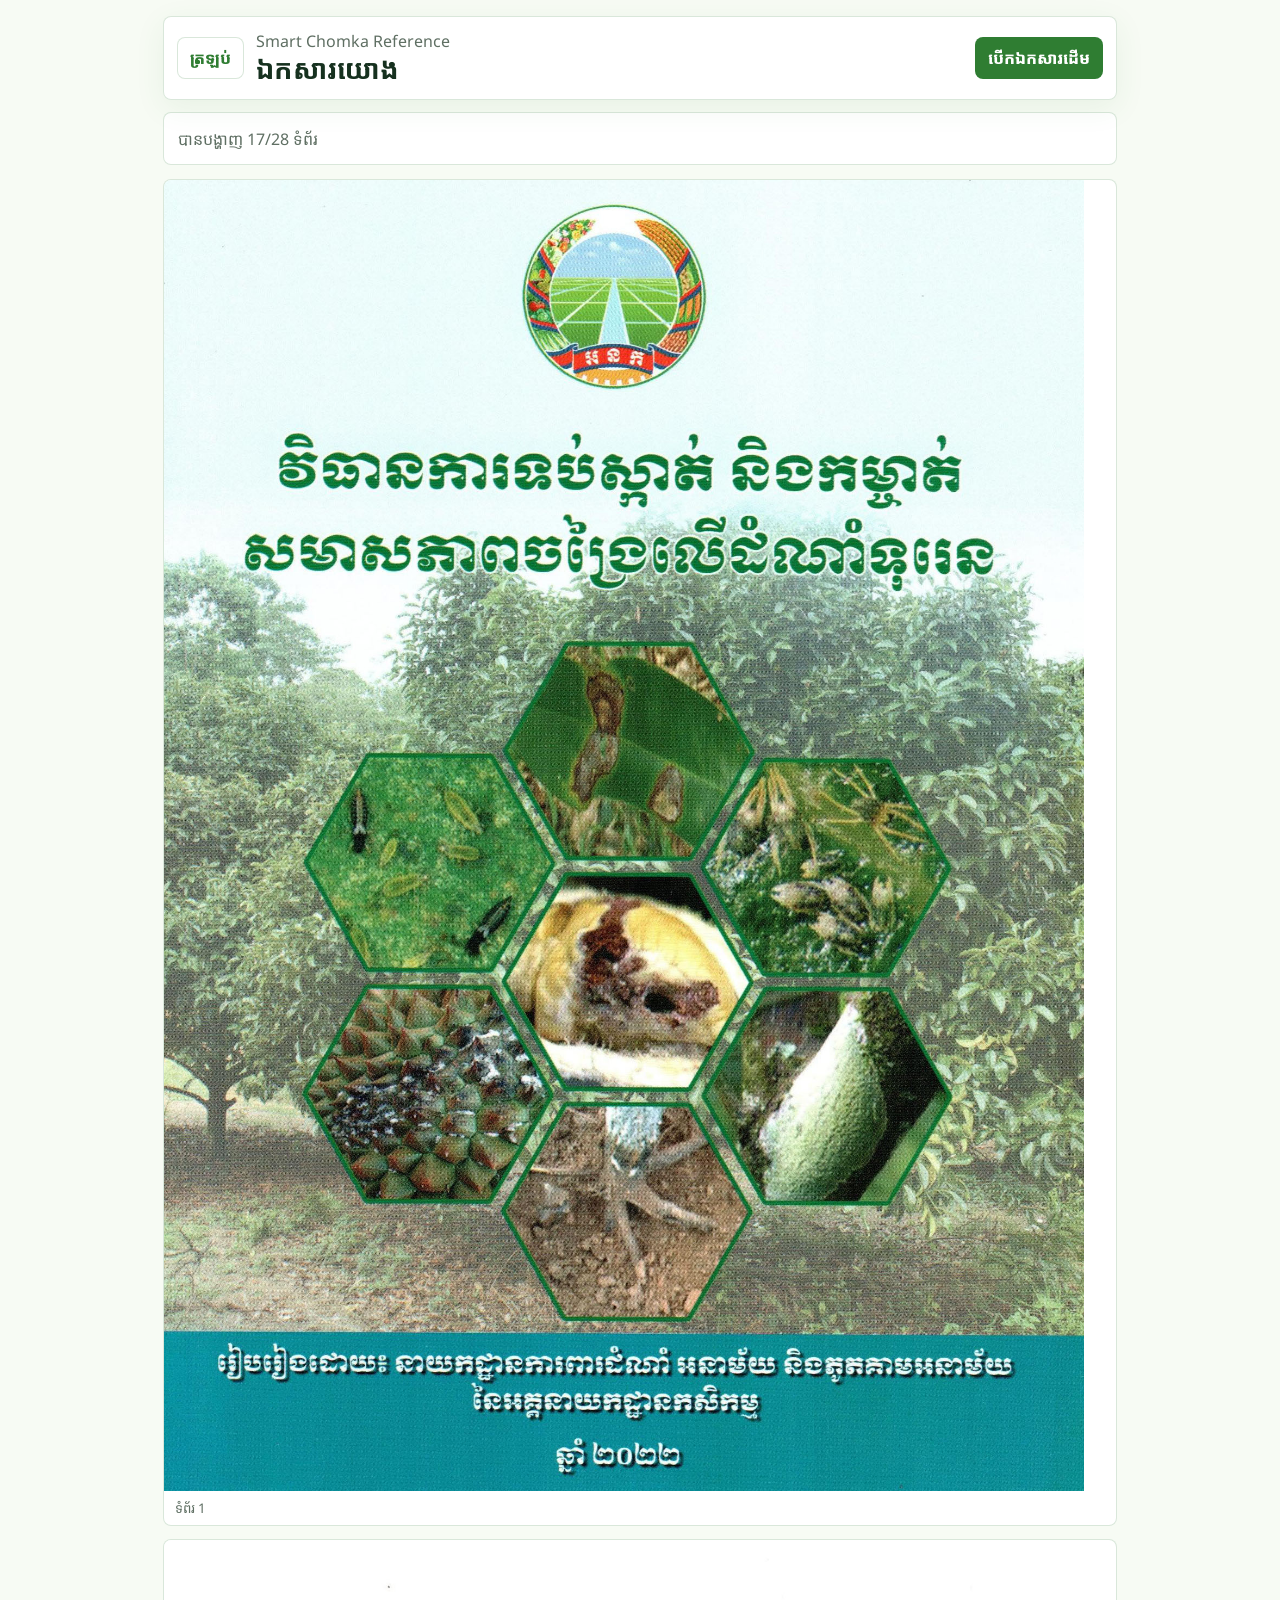
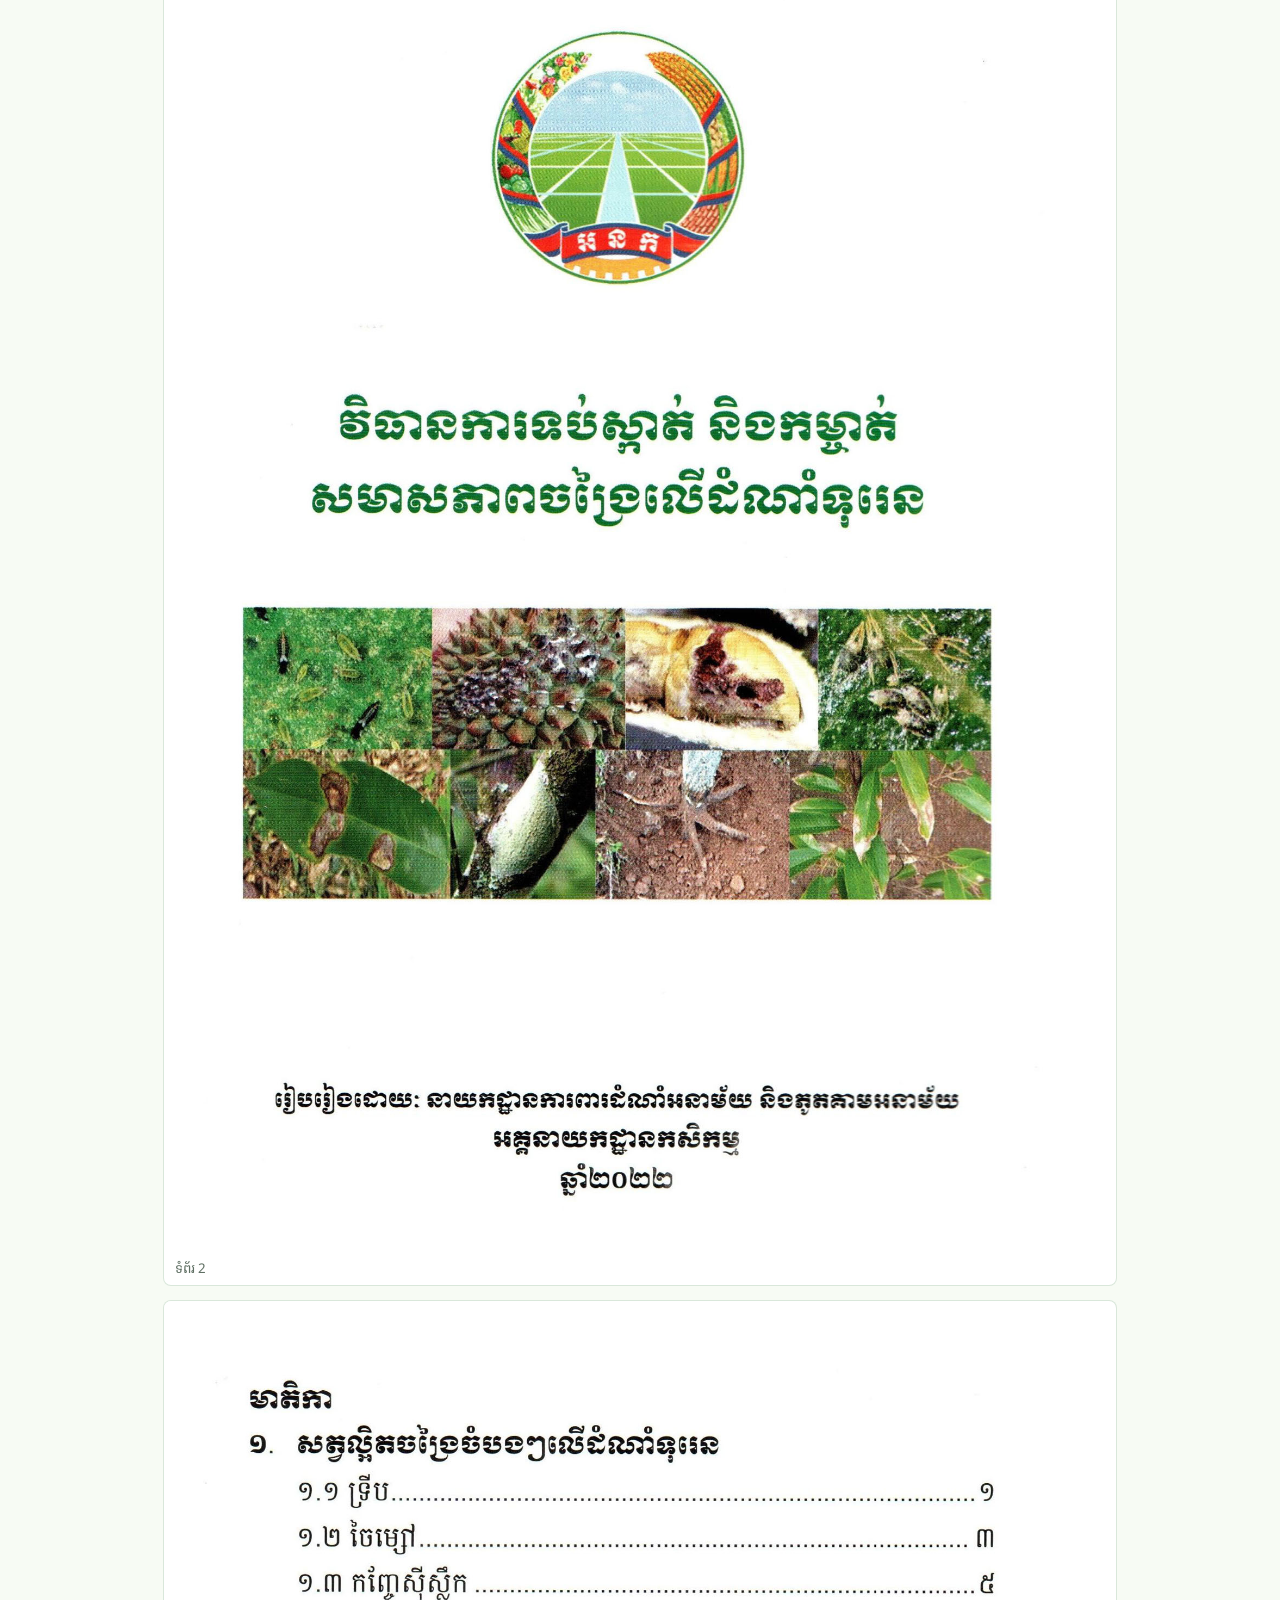
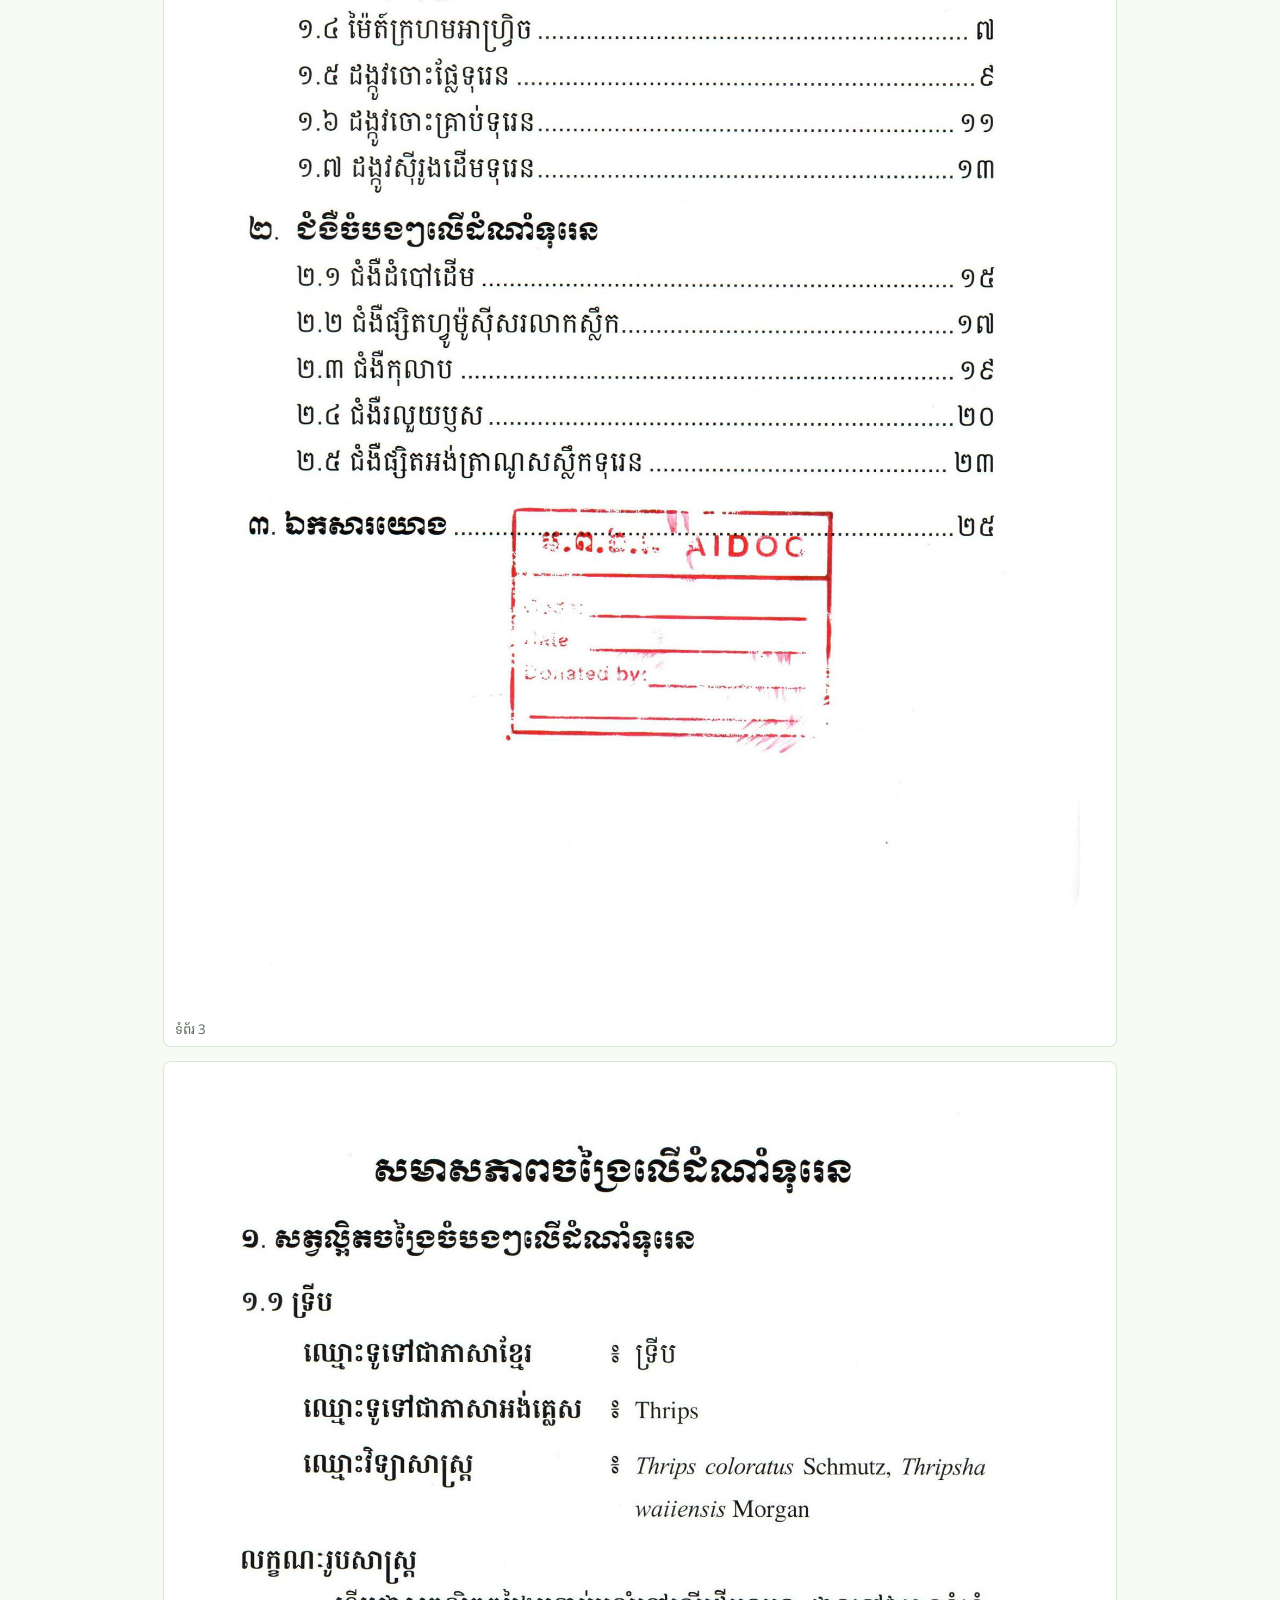
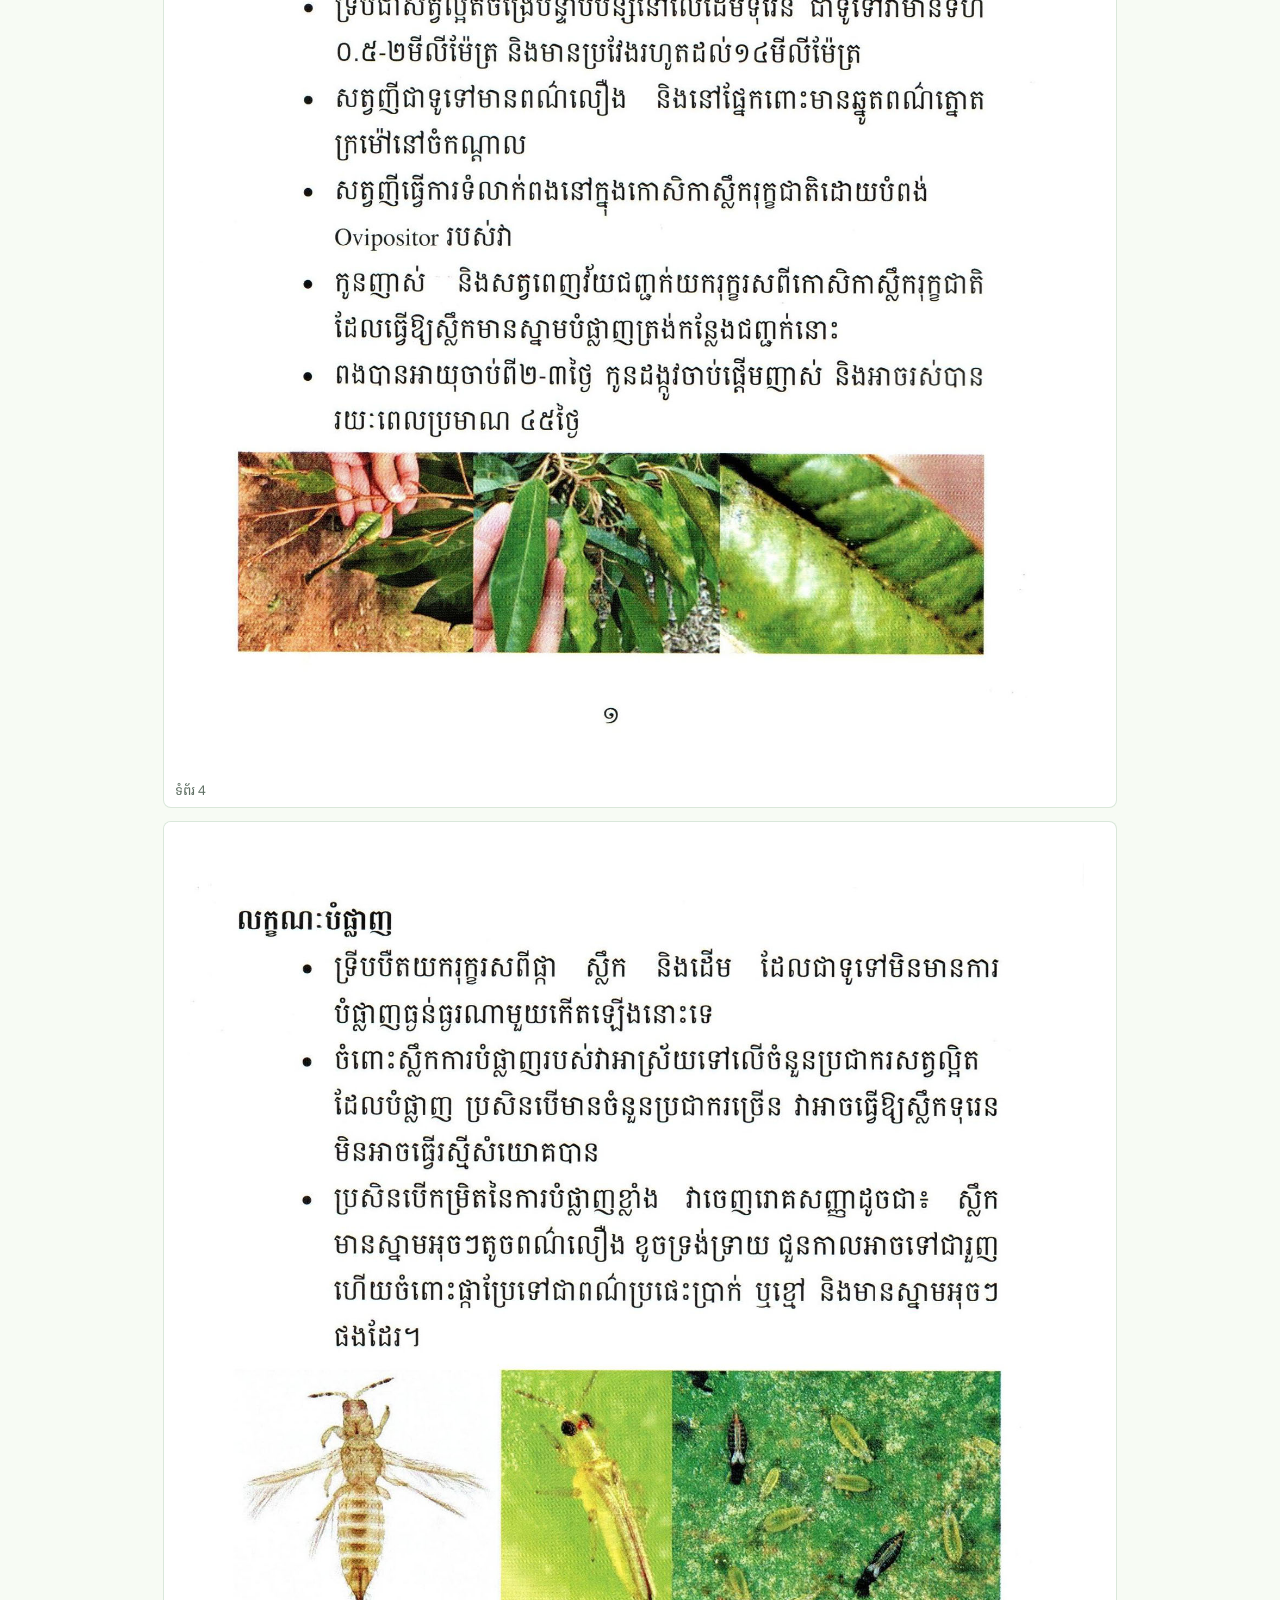
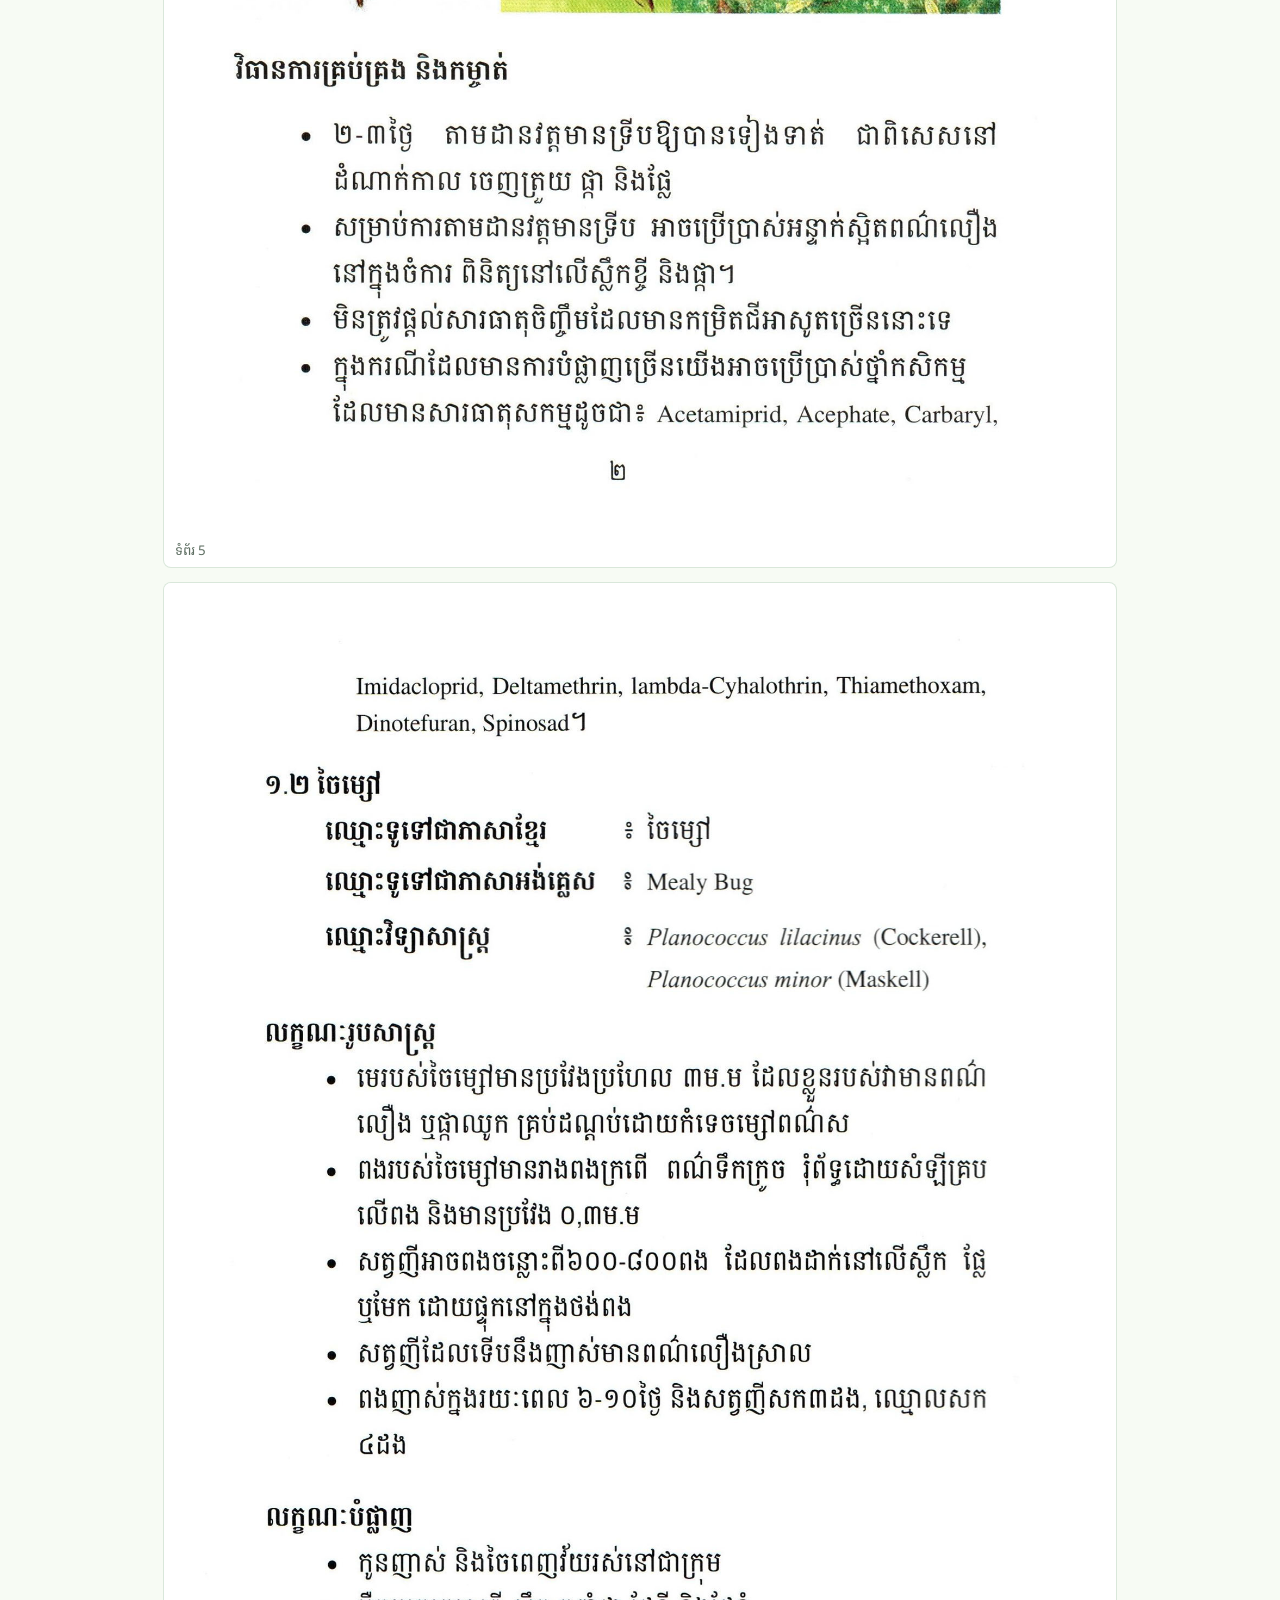
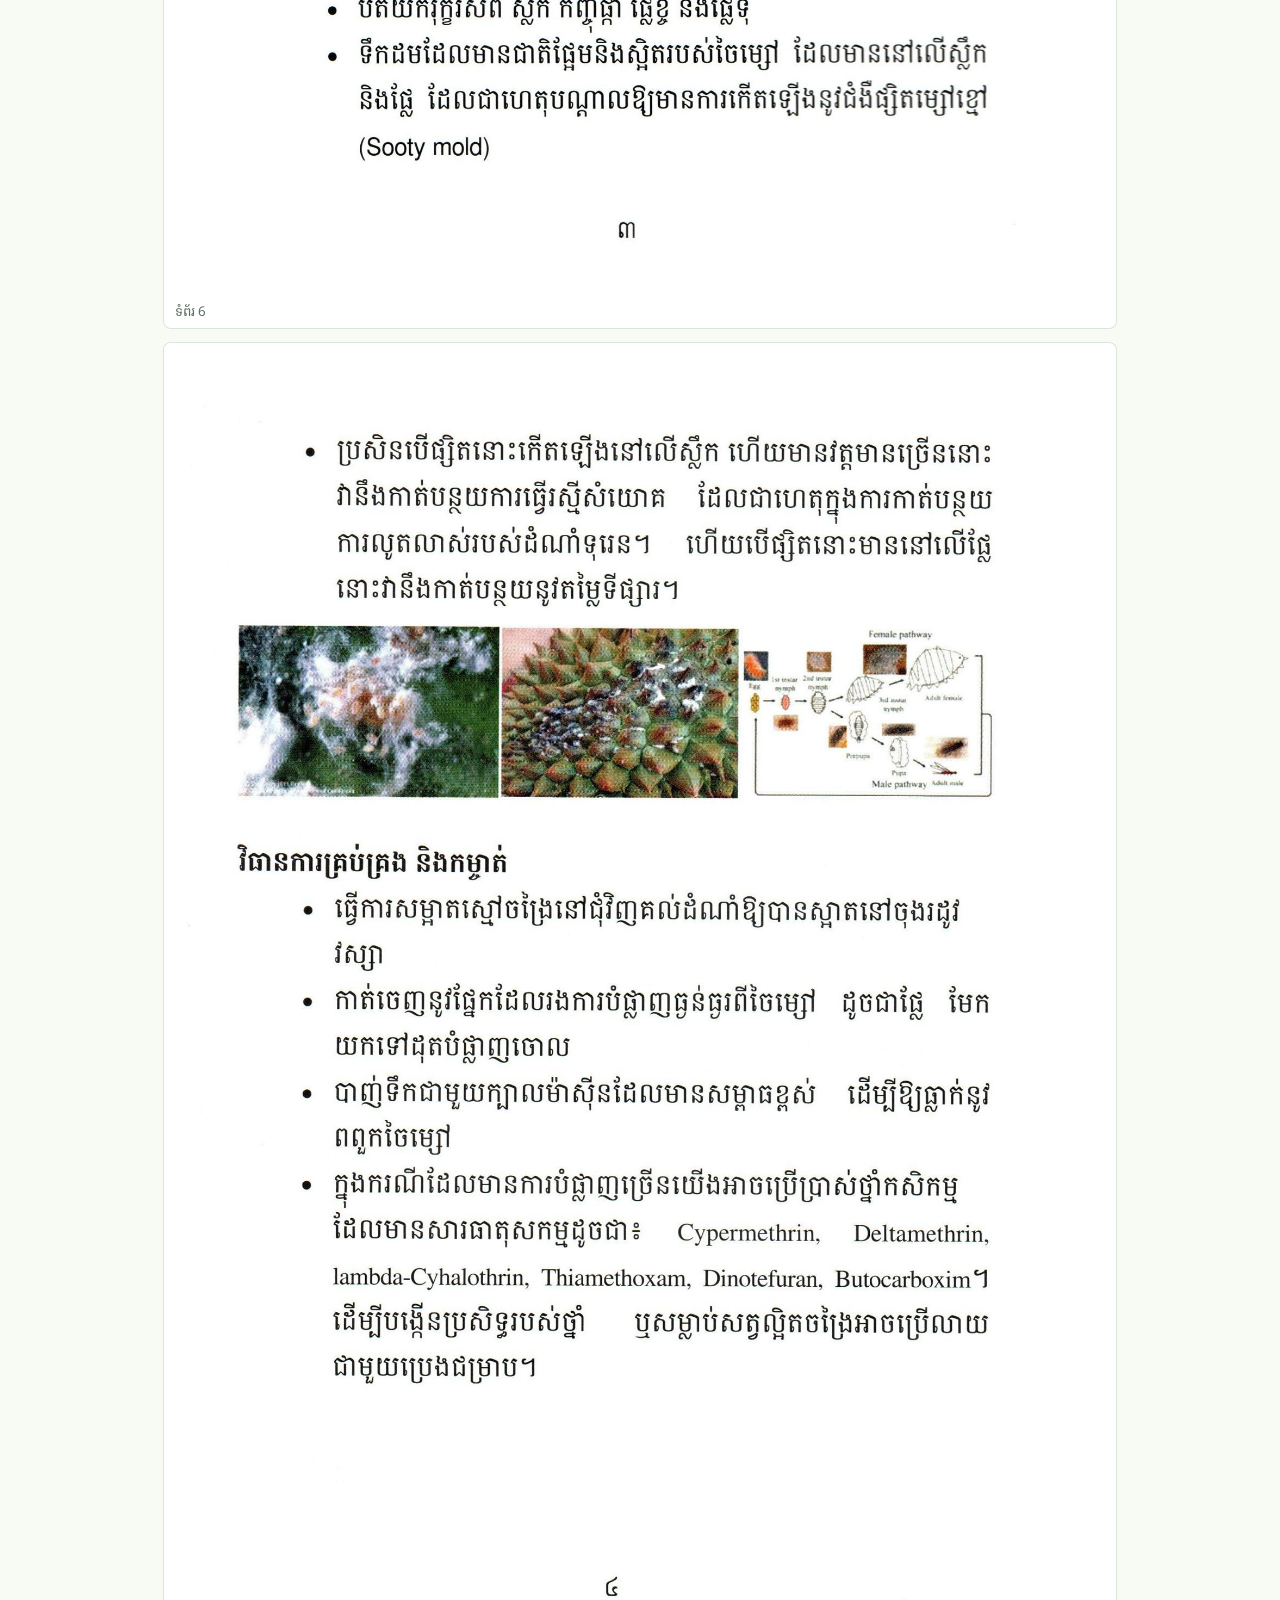
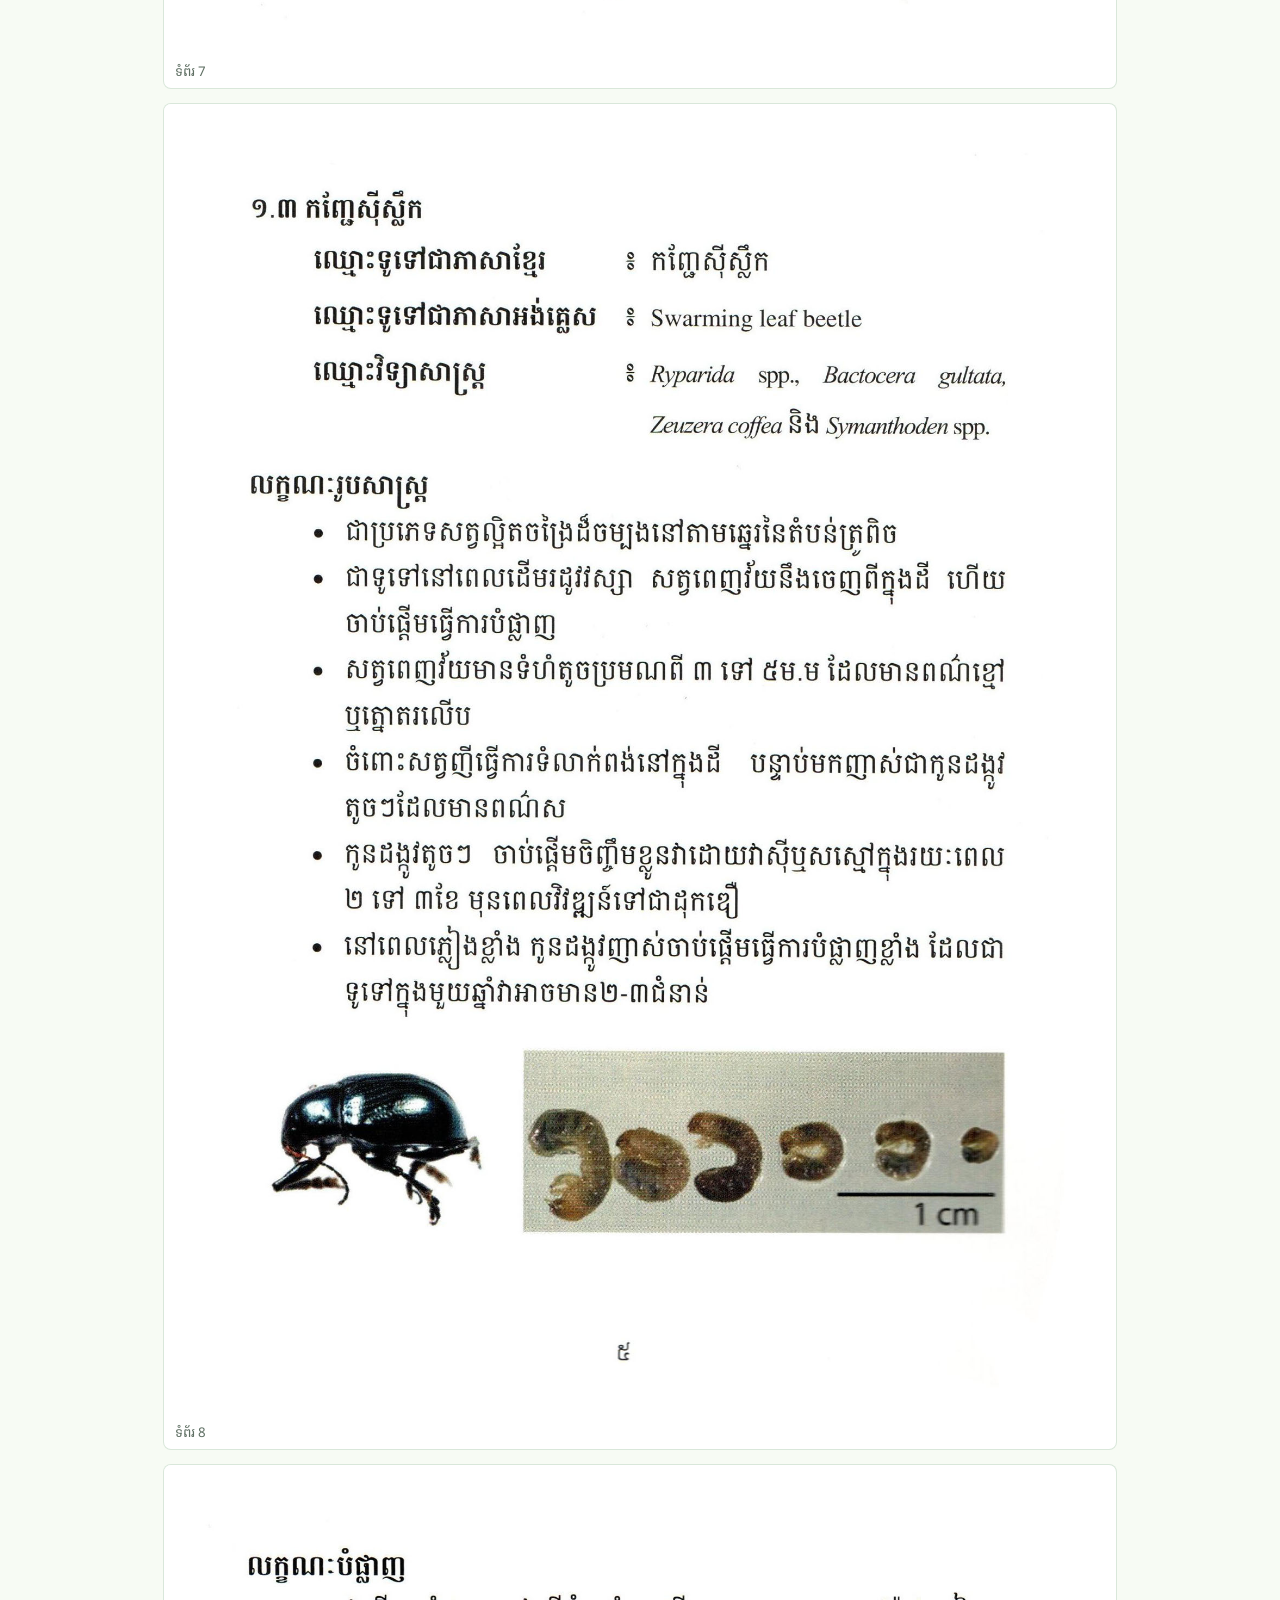
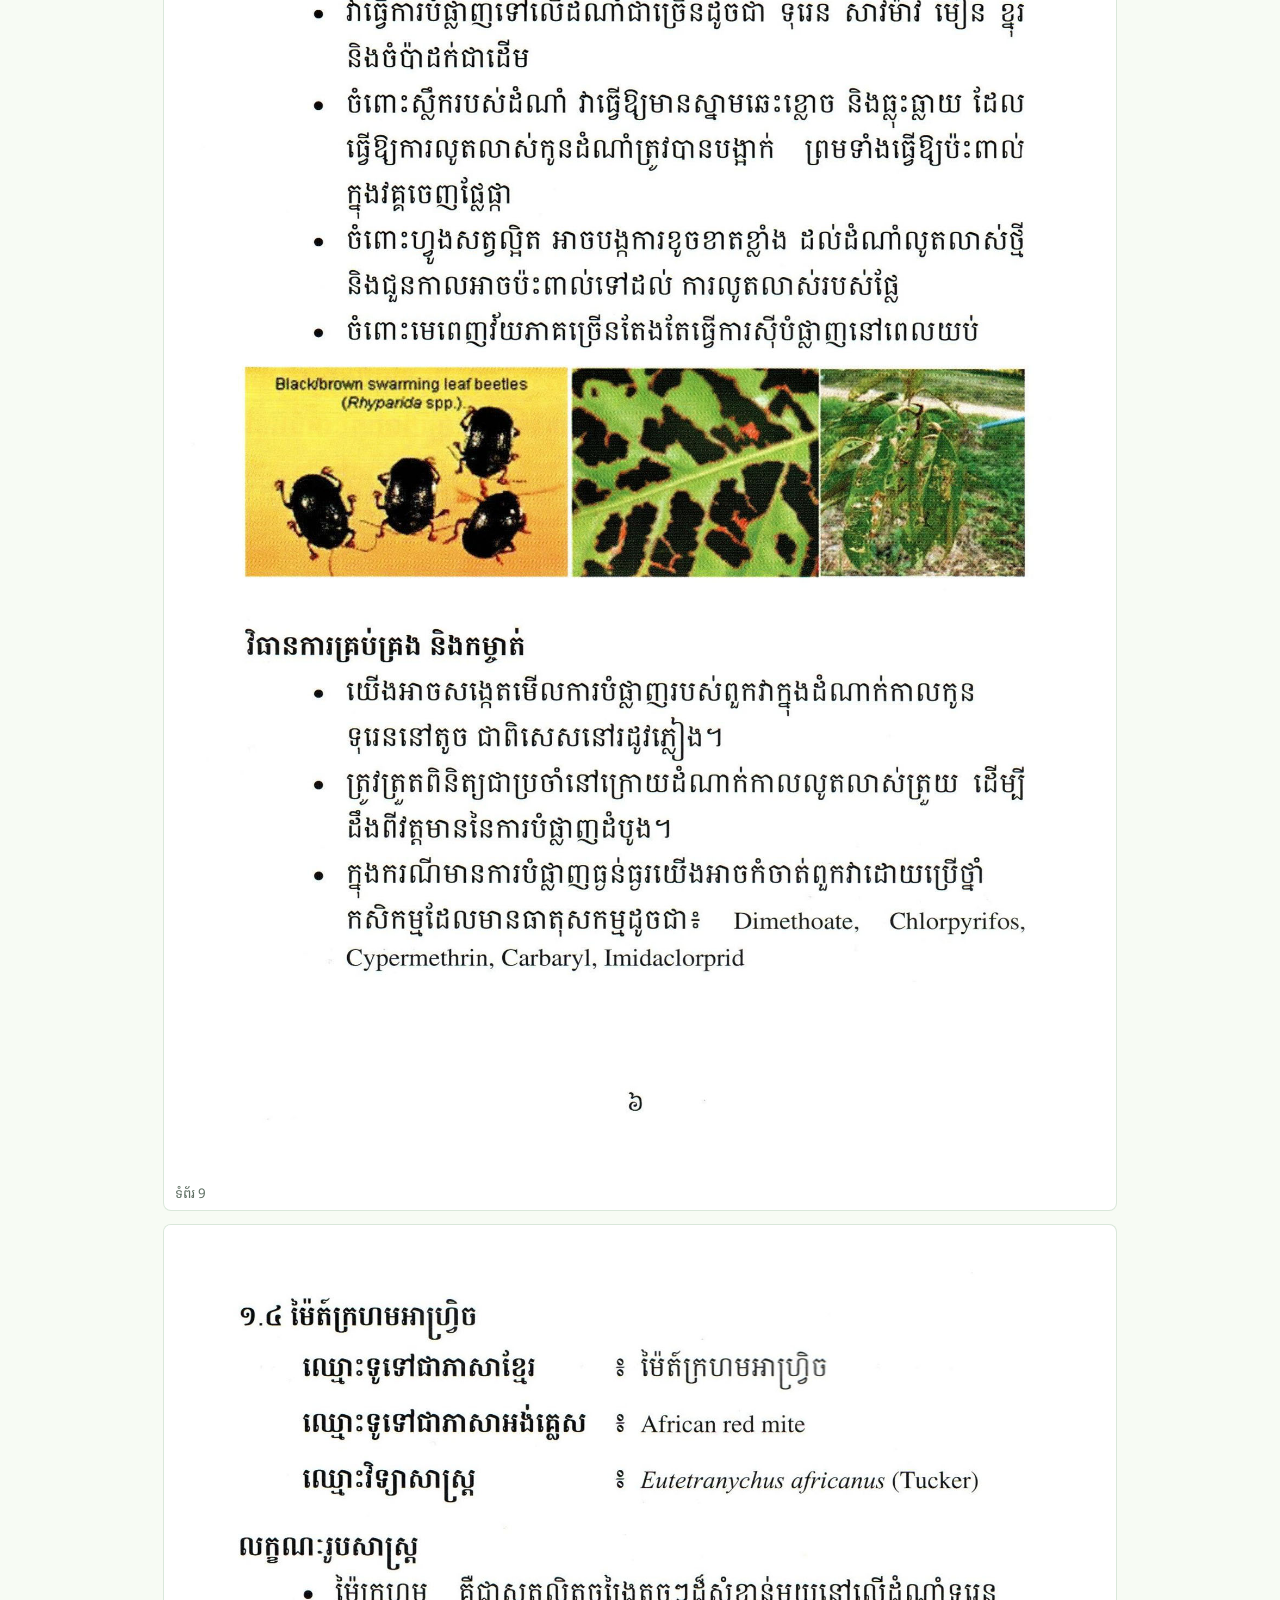
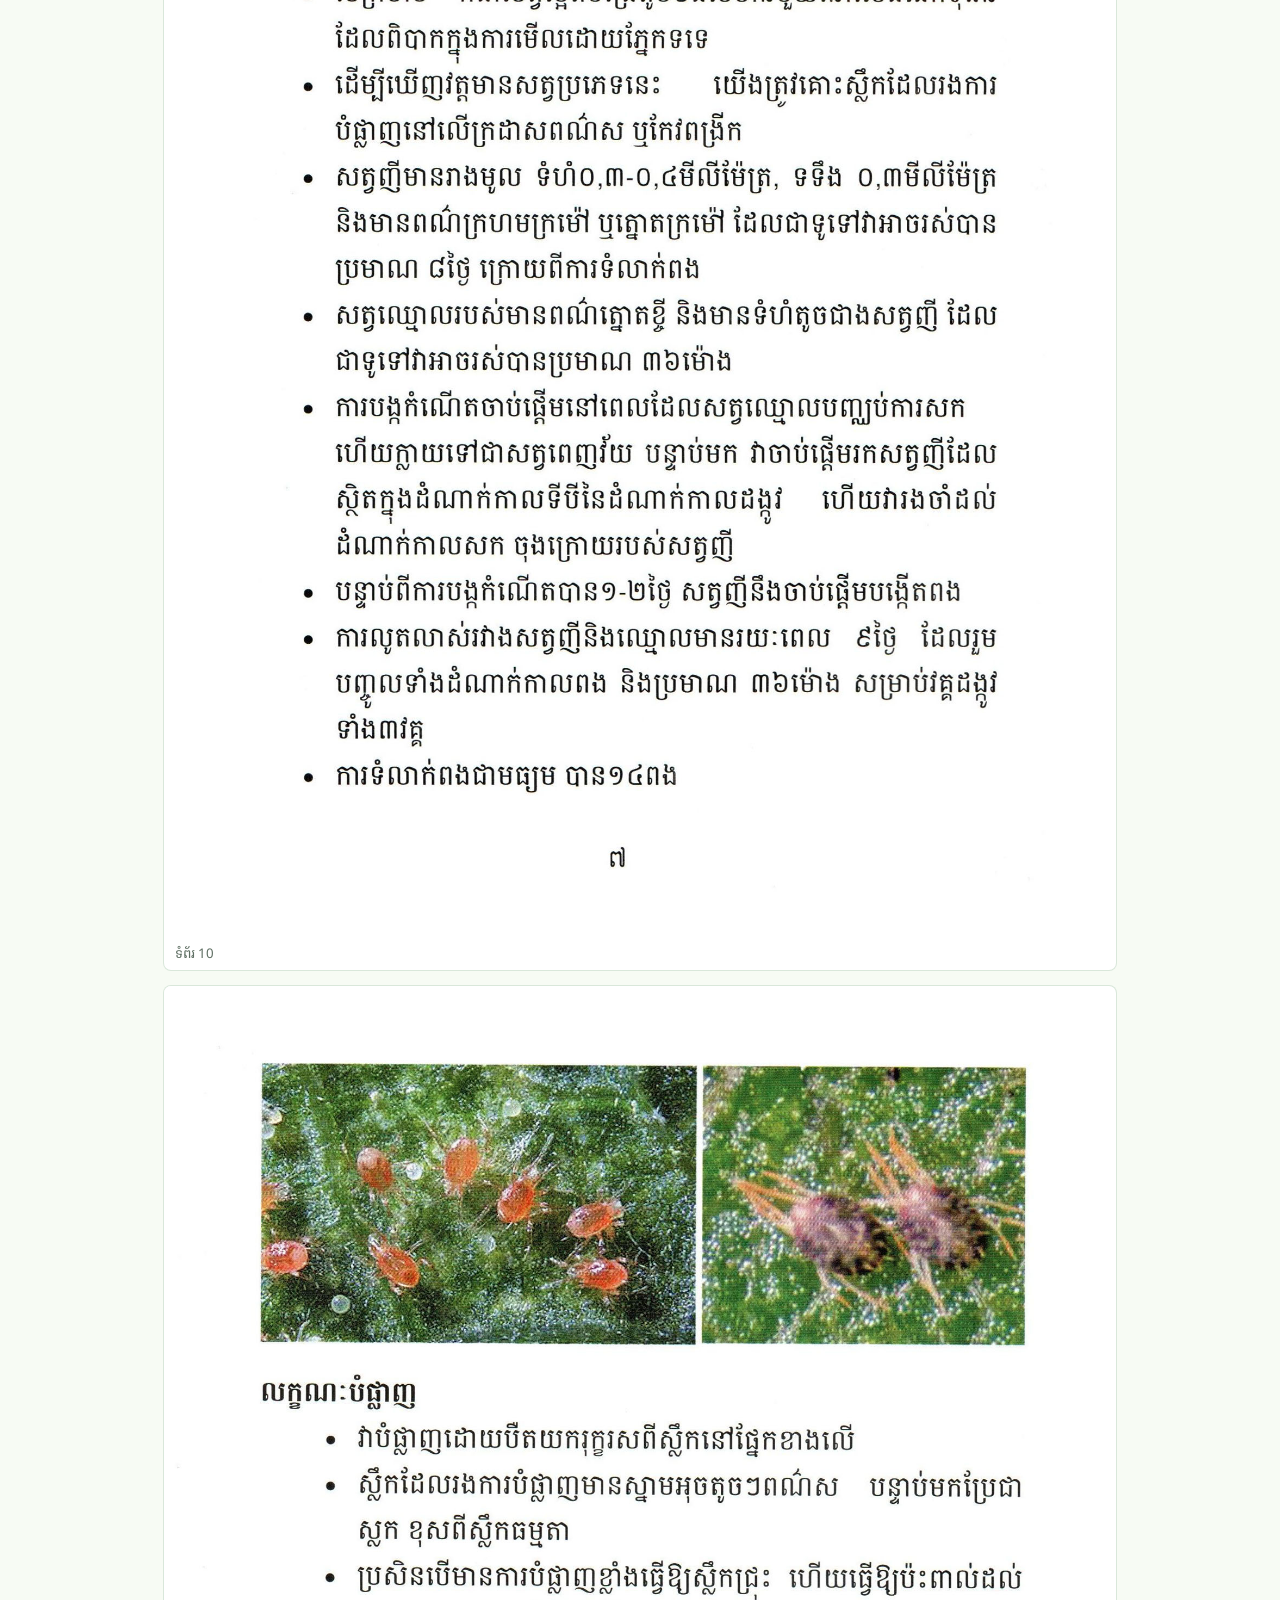
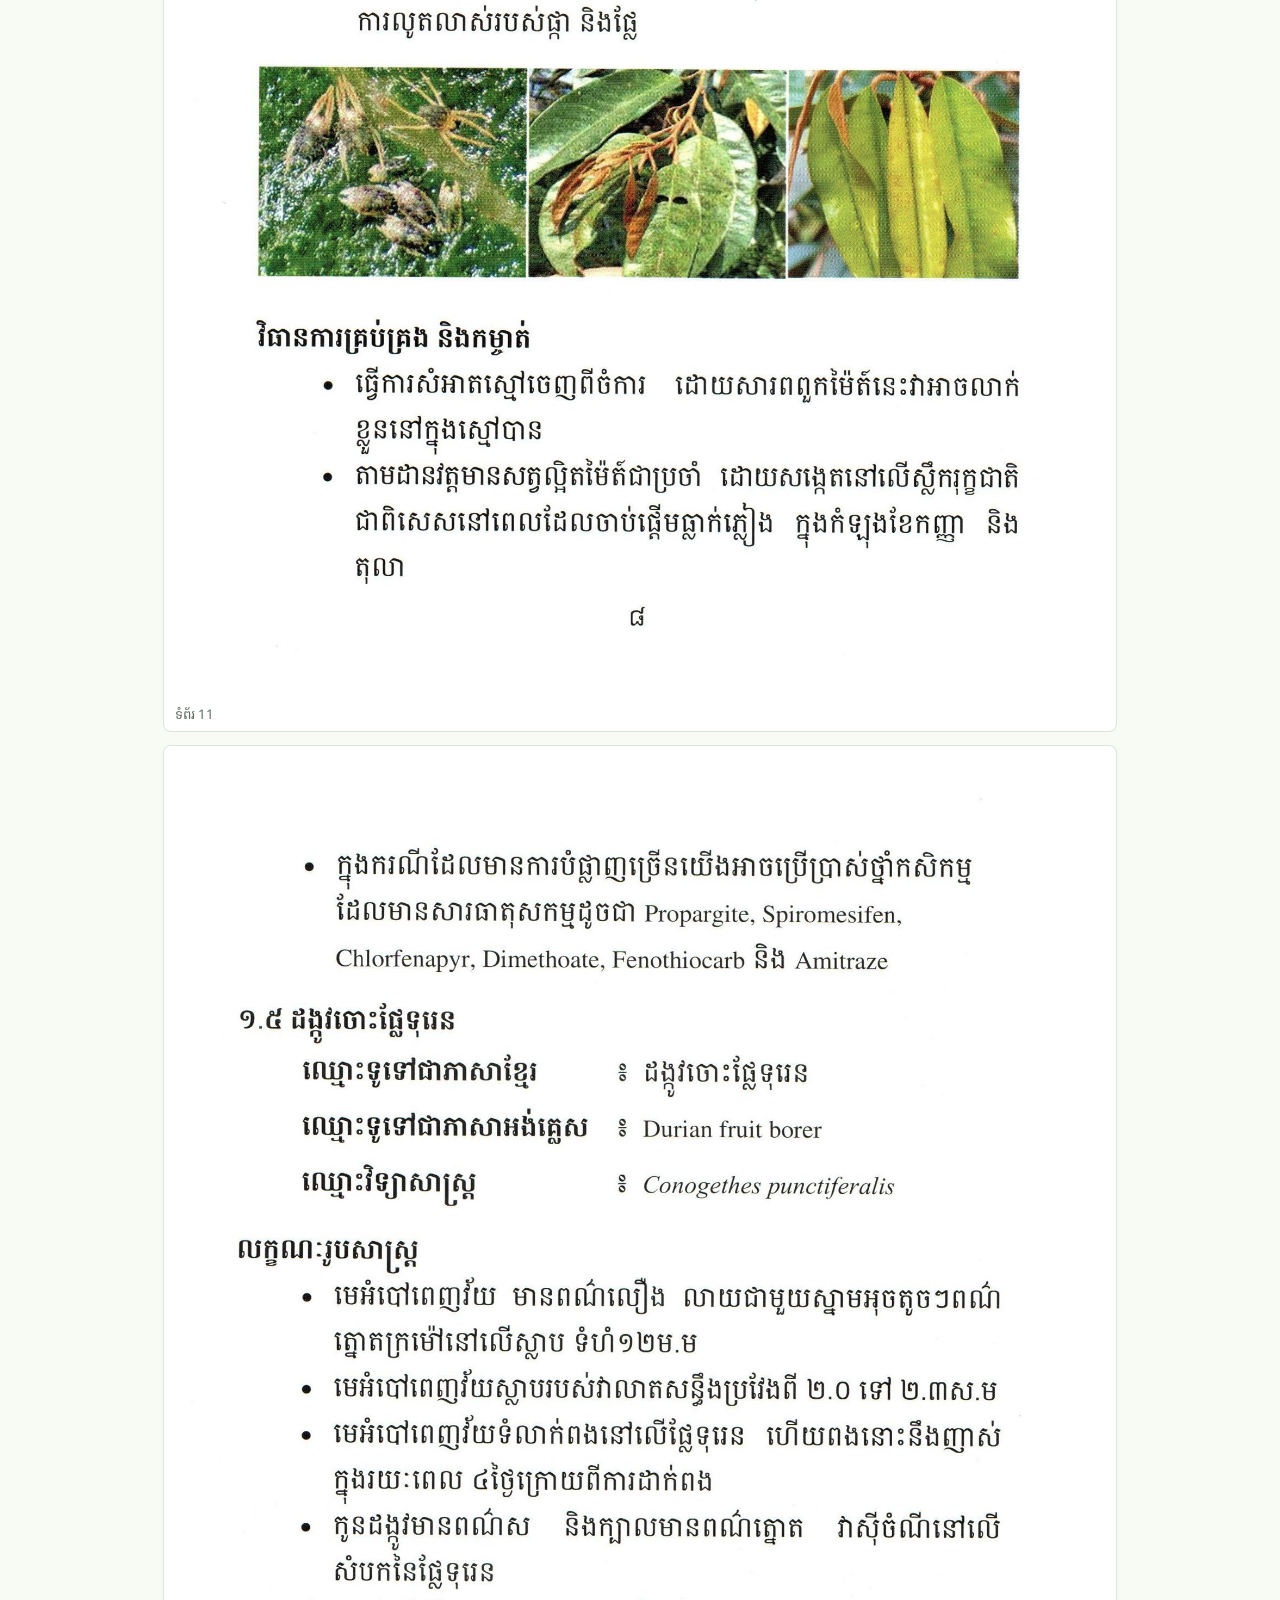
<file: smart-chomka-pwa-preview-v65/pdf-viewer.html>
<!doctype html>
<html lang="km">
  <head>
    <meta charset="utf-8">
    <meta name="viewport" content="width=device-width, initial-scale=1, viewport-fit=cover">
    <meta name="theme-color" content="#2f7d32">
    <title>Smart Chomka PDF</title>
    <link rel="stylesheet" href="./pdf-viewer.css?v=66">
  </head>
  <body>
    <main class="pdf-shell">
      <header class="pdf-header">
        <a class="back-link" href="./index.html?v=66">ត្រឡប់</a>
        <div>
          <p>Smart Chomka Reference</p>
          <h1 id="viewerTitle">ឯកសារយោង</h1>
        </div>
        <a class="source-link" id="sourceLink" target="_blank" rel="noopener noreferrer">បើកឯកសារដើម</a>
      </header>

      <section class="pdf-status" id="viewerStatus" aria-live="polite">
        កំពុងបើកឯកសារ...
      </section>

      <section class="pdf-pages" id="pdfPages"></section>

      <section class="pdf-fallback hidden" id="pdfFallback">
        <h2>មិនអាចបង្ហាញ PDF ក្នុងទូរស័ព្ទនេះបាន</h2>
        <p>សូមចុចបើកឯកសារដើម ឬពិនិត្យអ៊ីនធឺណិត ប្រសិនបើឯកសារនេះមិនមែនជាឯកសារ Offline។</p>
      </section>
    </main>

    <script type="module" src="./pdf-viewer.js?v=66"></script>
  </body>
</html>
</file>
<file: smart-chomka-pwa-preview-v65/pdf-viewer.css>
@font-face {
  font-family: "Durian Khmer";
  font-style: normal;
  font-weight: 400 800;
  font-display: swap;
  src: url("./assets/fonts/noto-sans-khmer-khmer.woff2") format("woff2");
  unicode-range: U+1780-17FF, U+19E0-19FF, U+200C-200D, U+25CC;
}

@font-face {
  font-family: "Durian Khmer";
  font-style: normal;
  font-weight: 400 800;
  font-display: swap;
  src: url("./assets/fonts/noto-sans-khmer-latin.woff2") format("woff2");
  unicode-range: U+0000-00FF, U+0131, U+0152-0153, U+02BB-02BC, U+02C6,
    U+02DA, U+02DC, U+0304, U+0308, U+0329, U+2000-206F, U+20AC, U+2122,
    U+2191, U+2193, U+2212, U+2215, U+FEFF, U+FFFD;
}

:root {
  color-scheme: light;
  --bg: #f7fbf4;
  --text: #16311f;
  --muted: #5f6f63;
  --line: rgba(47, 125, 50, 0.18);
  --green: #2f7d32;
  --khmer-font: "Durian Khmer", "Noto Sans Khmer", "Khmer OS Siemreap",
    "Khmer OS Battambang", "Battambang", "Kantumruy Pro", "Hanuman",
    "Leelawadee UI", Arial, sans-serif;
}

* {
  box-sizing: border-box;
}

body {
  margin: 0;
  background: var(--bg);
  color: var(--text);
  font-family: var(--khmer-font);
  letter-spacing: 0;
}

.pdf-shell {
  width: min(100%, 980px);
  margin: 0 auto;
  padding: max(1rem, env(safe-area-inset-top)) 0.8rem 2rem;
}

.pdf-header {
  position: sticky;
  top: 0;
  z-index: 2;
  display: grid;
  grid-template-columns: auto 1fr auto;
  gap: 0.75rem;
  align-items: center;
  padding: 0.8rem;
  border: 1px solid var(--line);
  border-radius: 8px;
  background: rgba(255, 255, 255, 0.96);
  box-shadow: 0 8px 30px rgba(47, 125, 50, 0.08);
}

.pdf-header p,
.pdf-status p {
  margin: 0;
  color: var(--muted);
}

.pdf-header h1 {
  margin: 0;
  font-size: clamp(1.1rem, 5vw, 1.7rem);
  line-height: 1.25;
}

.back-link,
.source-link {
  min-height: 2.65rem;
  display: inline-grid;
  place-items: center;
  border: 1px solid var(--line);
  border-radius: 8px;
  padding: 0 0.75rem;
  background: #ffffff;
  color: var(--green);
  text-decoration: none;
  font-weight: 800;
  white-space: nowrap;
}

.source-link {
  background: var(--green);
  color: #ffffff;
}

.pdf-status,
.pdf-fallback {
  margin-top: 0.8rem;
  border: 1px solid var(--line);
  border-radius: 8px;
  padding: 0.9rem;
  background: #ffffff;
  color: var(--muted);
}

.pdf-pages {
  display: grid;
  gap: 0.85rem;
  margin-top: 0.85rem;
}

.pdf-page {
  border: 1px solid var(--line);
  border-radius: 8px;
  overflow: hidden;
  background: #ffffff;
}

.pdf-page canvas {
  display: block;
  width: 100%;
  height: auto;
}

.pdf-page small {
  display: block;
  padding: 0.5rem 0.7rem;
  color: var(--muted);
}

.hidden {
  display: none !important;
}

@media (max-width: 680px) {
  .pdf-header {
    grid-template-columns: 1fr;
  }

  .back-link,
  .source-link {
    width: 100%;
  }
}
</file>
